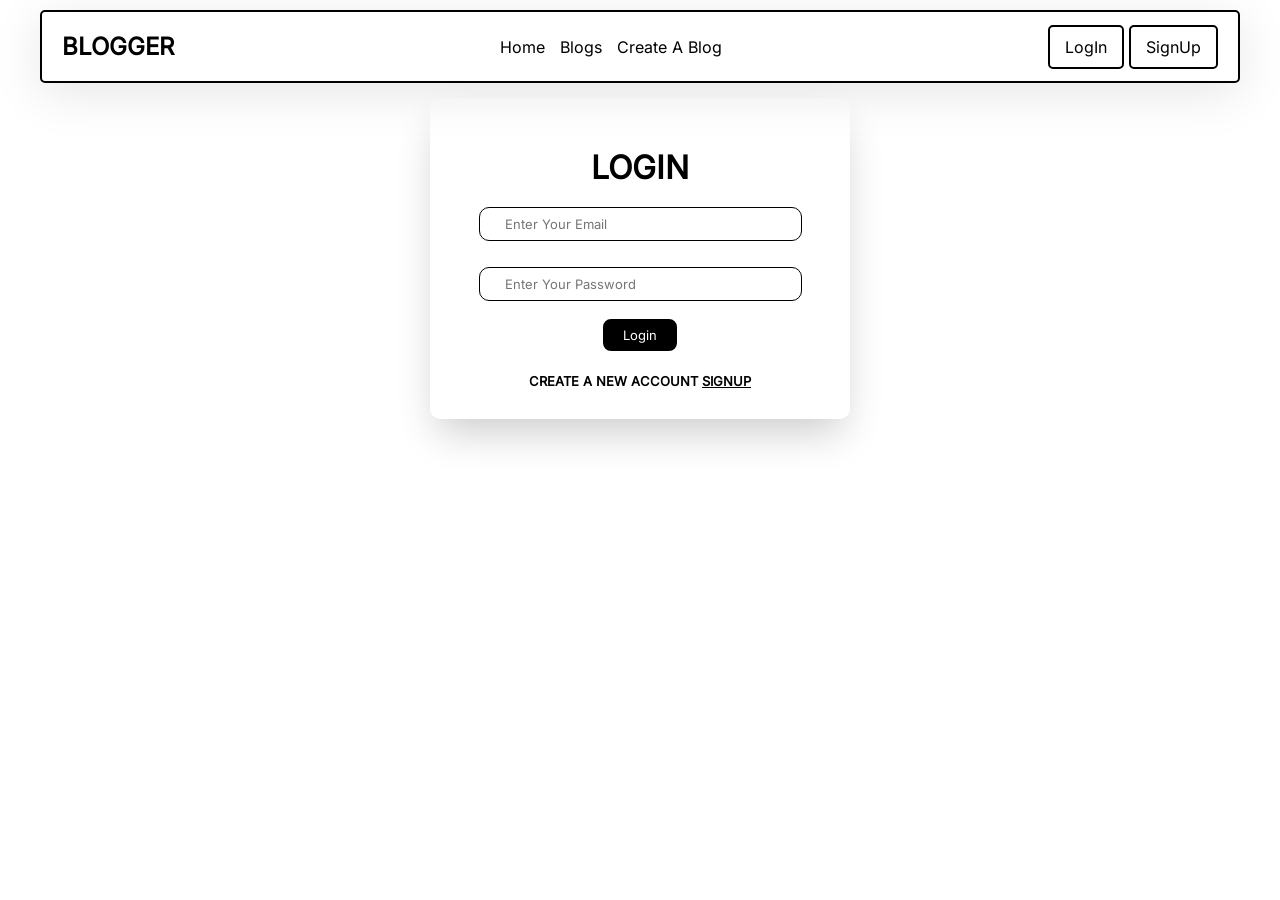
<file: blog-app/index.html>
<!DOCTYPE html>
<html lang="en">

<head>
    <meta charset="UTF-8">
    <meta name="viewport" content="width=device-width, initial-scale=1.0">
    <link rel="stylesheet" href="./styles/style.css">
    <link rel="stylesheet" href="./styles/responsive.css">
    <title>Login</title>
</head>

<body>
    <nav class="page-width m-auto">
        <div class="logo">
            <a href="/">
                <h1>Blogger</h1>
            </a>
        </div>
        <div class="links">
            <a href="./dash.html">Home</a>
            <a href="./all-blog.html">Blogs</a>
            <a href="./create.html">Create A Blog</a>
        </div>
        <div class="btns">
            <a href="./index.html">LogIn</a>
            <a href="./signup.html">SignUp</a>
        </div>
    </nav>
    <div class="main m-auto page-width">
        <form action="#" class="az-form">
            <h1>Login</h1>
            <input type="email" placeholder="Enter Your Email" name="user-email" required><br>
            <input type="password" placeholder="Enter Your Password" name="user-password" required><br>
            <button type="submit">Login</button>
            <h5>Create A New Account <a href="./signup.html">SignUp</a></h5>
        </form>
    </div>
</body>

</html>
</file>
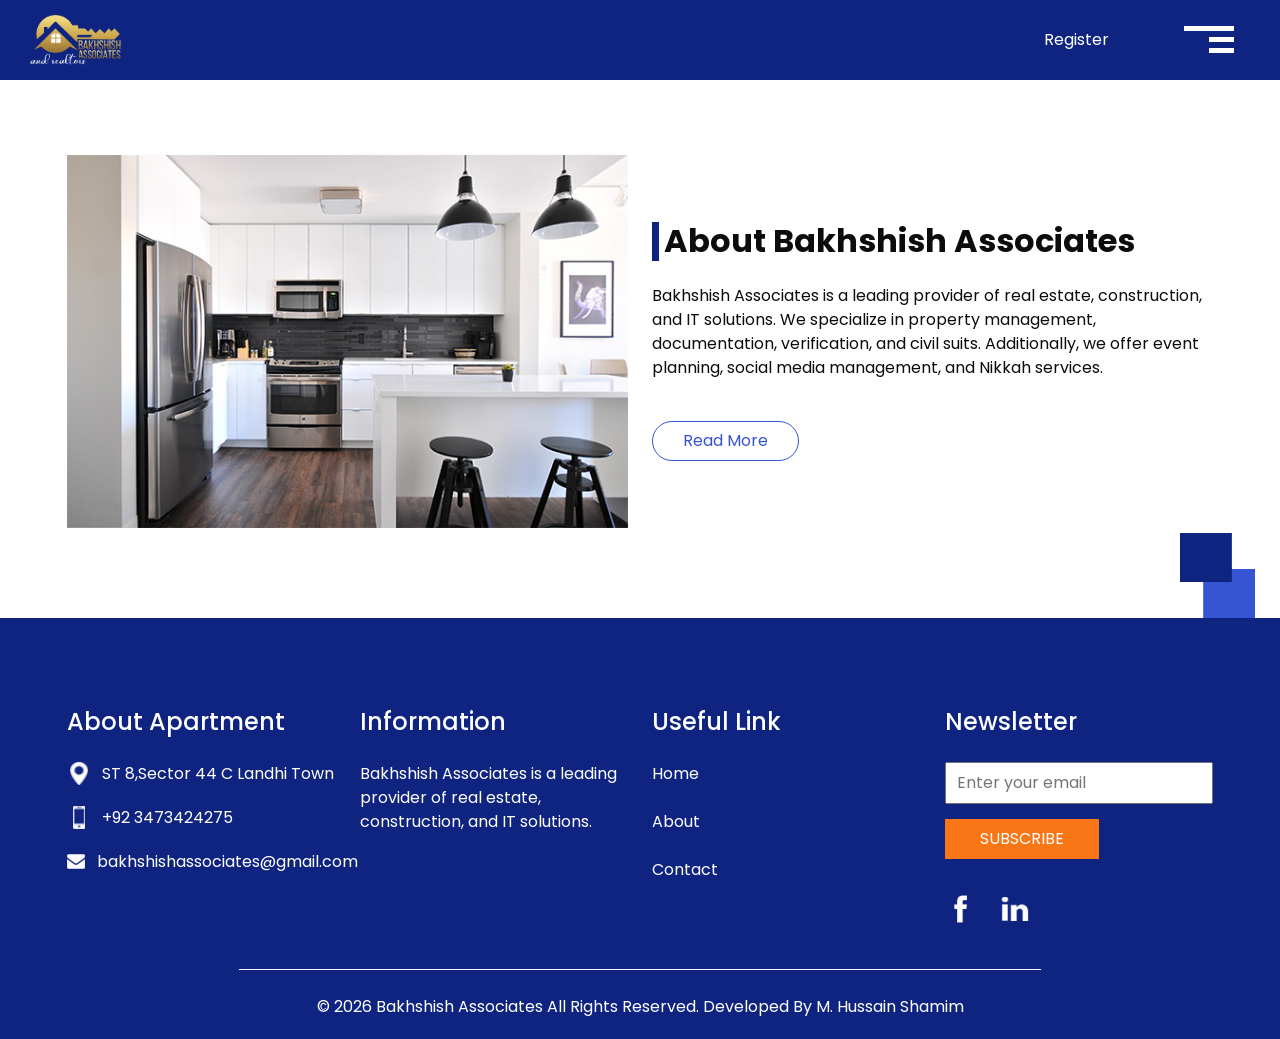
<file: about.html>
<!DOCTYPE html>
<html>

<head>
  <!-- Basic -->
  <meta charset="utf-8" />
  <meta http-equiv="X-UA-Compatible" content="IE=edge" />
  <!-- Mobile Metas -->
  <meta name="viewport" content="width=device-width, initial-scale=1, shrink-to-fit=no" />
  <!-- Site Metas -->
  <meta name="keywords" content="About ,About BK,Bakhshish Associates, About Bakhshish Associates ,Bakhshish, Real Estate, BK, Sohail Ahmed Ansari, Faraz Ahmed Madni, Hussain Shamim, Muhammad Hussain Shamim, property dealers, real estate agents, buy property, sell property, house for sale, apartments for rent, investment property, commercial real estate, residential real estate, property management, real estate consultancy, real estate listings, real estate marketing, real estate services, plot for sale, land investment, rental property, luxury homes, property investment, housing society, mortgage services, real estate financing, rental listings, house hunting, home buyers, home sellers, real estate trends, market analysis, best real estate agency, real estate Pakistan, Karachi real estate, DHA property, Bahria Town property, Gulshan-e-Iqbal real estate, Clifton properties, PECHS real estate, property valuation, real estate deals, property portal, housing projects, investment opportunities, new developments, real estate news, home loans, property tax, legal real estate advice, urban development" />
  <meta name="description" content="Bakhshish Associates is a leading provider of real estate, construction, and IT solutions. We specialize in property management, documentation, verification, and civil suits. Additionally, we offer event planning, social media management, and Nikkah services." />
  <meta name="author" content="Faraz Ahmed Al Madni,Sohail Ahmed Ansari" />

  <title>About || Bakhshish Associates</title>

  <!-- bootstrap core css -->
  <link rel="stylesheet" type="text/css" href="css/bootstrap.css" />

  <!-- fonts style -->
  <link href="https://fonts.googleapis.com/css?family=Poppins:400,700|Raleway:400,700&display=swap" rel="stylesheet">
  <!-- Custom styles for this template -->
  <link href="css/style.css" rel="stylesheet" />
  <!-- responsive style -->
  <link href="css/responsive.css" rel="stylesheet" />
  <!-- favicon -->
   <link rel="icon" href="images/Dp.png" type="image/gif" sizes="16x16" />
</head>

<body class="sub_page">
  <div class="hero_area">
    <!-- header section strats -->
    <header class="header_section">
        <div class="container-fluid">
            <nav class="navbar navbar-expand-lg custom_nav-container">
                <a class="navbar-brand" href="index.html">
                    <img src="images/logo.png" alt="" />
                </a>
                <div class="navbar-collapse" id="">
                    <ul class="navbar-nav justify-content-between ">
                        <div class="User_option">
                            <li class="">
                                <a class="" href="signup.html">
                                    Register
                                </a>
                            </li>
                        </div>
                    </ul>

                    <div class="custom_menu-btn">
                        <button onclick="openNav()">
                            <span class="s-1">

                            </span>
                            <span class="s-2">

                            </span>
                            <span class="s-3">

                            </span>
                        </button>
                    </div>
                    <div id="myNav" class="overlay">
                        <div class="overlay-content">
                            <a href="index.html">HOME</a>
                            <a href="about.html">ABOUT</a>
                            <a href="house.html">PROPERTIES</a>
                            <a href="contact.html">CONTACT US</a>
                        </div>
                    </div>
                </div>
            </nav>
        </div>
    </header>
    <!-- end header section -->
</div>


  <!-- about section -->

  <section class="about_section layout_padding-bottom">
    <div class="square-box">
      <img src="images/square.png" alt="">
    </div>
    <div class="container">
      <div class="row">
        <div class="col-md-6">
          <div class="img-box">
            <img src="images/about-img.jpg" alt="">
          </div>
        </div>
        <div class="col-md-6">
          <div class="detail-box">
            <div class="heading_container">
              <h2>
                About Bakhshish Associates
              </h2>
            </div>
            <p>
              Bakhshish Associates is a leading provider of real estate, construction, and IT solutions. We specialize
              in property management, documentation, verification, and civil suits. Additionally, we offer event
              planning, social media management, and Nikkah services.
            </p>
            <a href="./house.html">
              Read More
            </a>
          </div>
        </div>
      </div>
    </div>
  </section>

  <!-- end about section -->


  <!-- info section -->
  <section class="info_section ">
    <div class="container">
      <div class="row">
        <div class="col-md-3">
          <div class="info_contact">
            <h5>
              About Apartment
            </h5>
            <div>
              <div class="img-box">
                <img src="images/location.png" width="18px" alt="">
              </div>
              <p>
                ST 8,Sector 44 C Landhi Town
              </p>
            </div>
            <div>
              <div class="img-box">
                <img src="images/phone.png" width="12px" alt="">
              </div>
              <p>
                +92 3473424275
              </p>
            </div>
            <div>
              <div class="img-box">
                <img src="images/mail.png" width="18px" alt="">
              </div>
              <p>
                bakhshishassociates@gmail.com
              </p>
            </div>
          </div>
        </div>

        <div class="col-md-3">
          <div class="info_info">
            <h5>
              Information
            </h5>
            <p>
              Bakhshish Associates is a leading provider of real estate, construction, and IT solutions.
            </p>
          </div>
        </div>

        <div class="col-md-3">
          <div class="info_links">
            <h5>
              Useful Link
            </h5>
            <ul>
              <li>
                <a href="./index.html">
                  Home
                </a>
              </li> <br>
              <li>
                <a href="./about.html">
                  About
                </a>
              </li> <br>
              <li>
                <a href="./contact.html">
                  Contact
                </a>
              </li>
            </ul>
          </div>
        </div>

        <div class="col-md-3">
          <div class="info_form ">
            <h5>
              Newsletter
            </h5>
            <form action="">
              <input type="email" placeholder="Enter your email">
              <button>
                Subscribe
              </button>
            </form>
            <div class="social_box">
              <a href="https://www.facebook.com/people/Bakhshish-Associates/61559267128693/">
                <img src="images/fb.png" alt="">
              </a>
              <a href="https://www.linkedin.com/company/bakhshish-associates/">
                <img src="images/linkedin.png" alt="">
              </a>
            </div>
          </div>
        </div>
      </div>
    </div>
  </section>

  <!-- end info_section -->


  <!-- footer section -->
  <section class="container-fluid footer_section ">
    <div class="container">
      <p>
        &copy; <span id="displayYear"></span> Bakhshish Associates All Rights Reserved. Developed By
        <a href="https://hussainshamim.netlify.app/">M. Hussain Shamim</a>
      </p>
    </div>
  </section>
  <!-- end  footer section -->

  <script type="text/javascript" src="js/jquery-3.4.1.min.js"></script>
  <script type="text/javascript" src="js/bootstrap.js"></script>
  <script type="text/javascript" src="js/custom.js"></script>

</body>
</body>

</html>
</file>
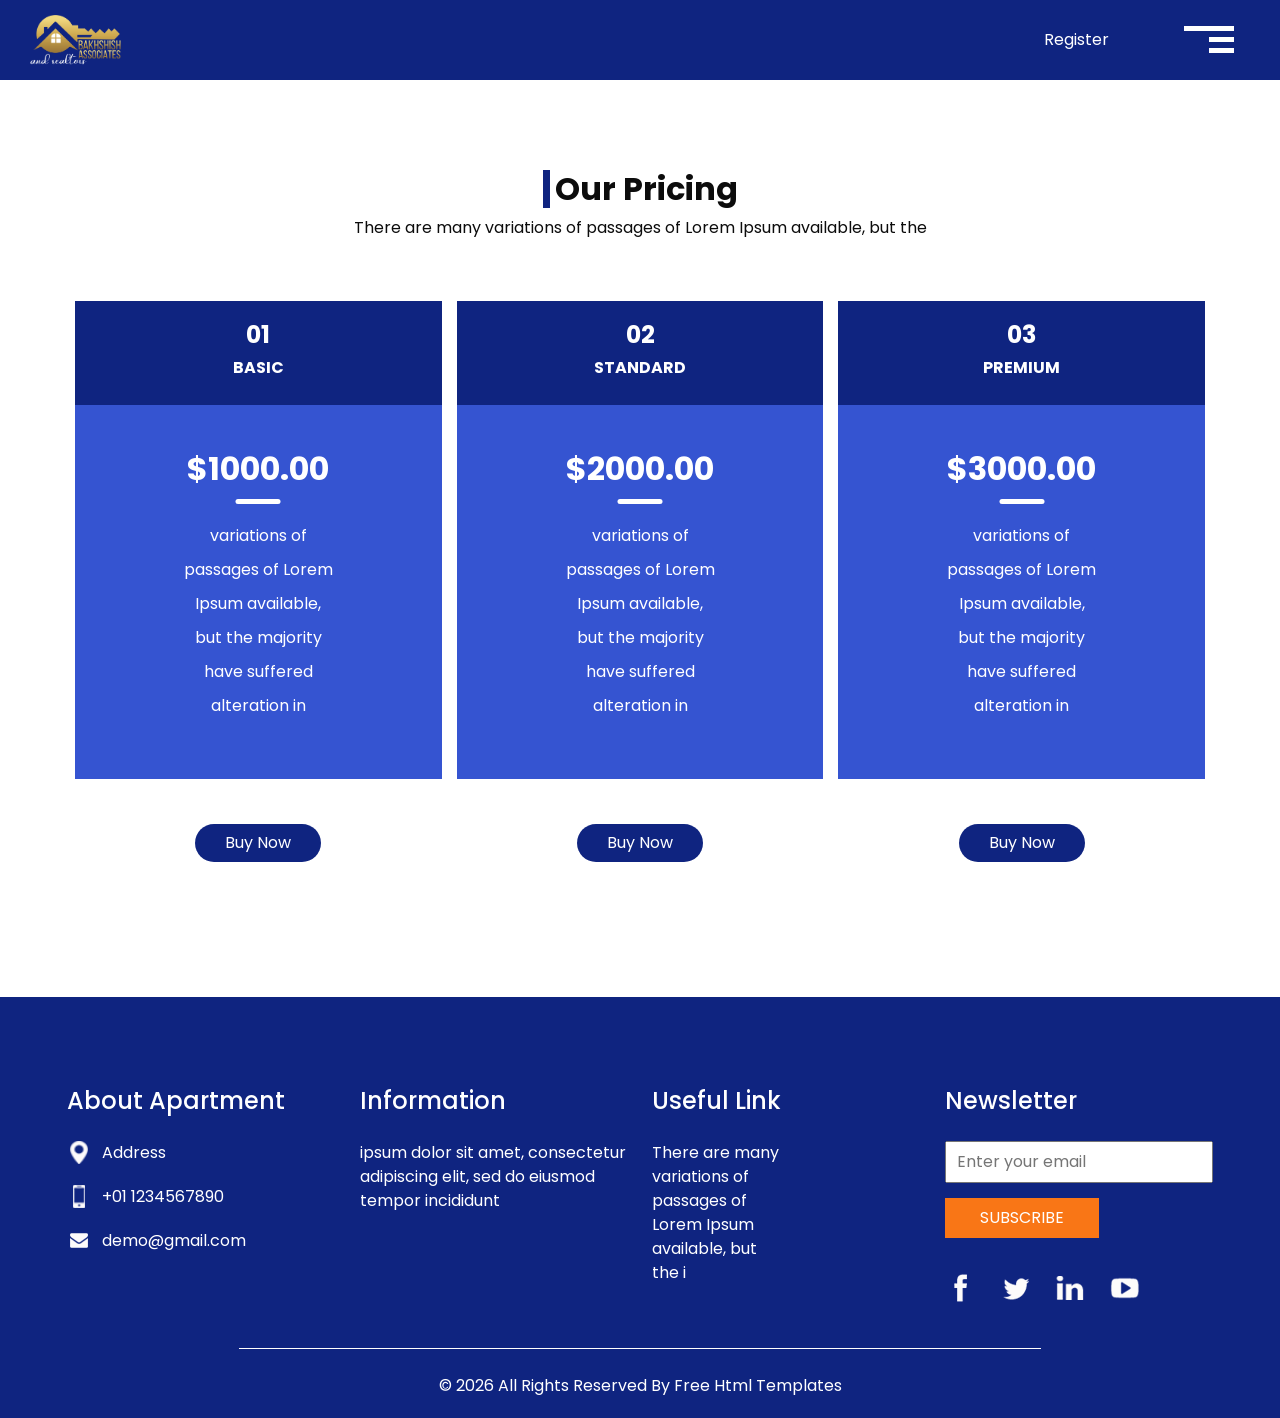
<file: price.html>
<!DOCTYPE html>
<html>

<head>
  <!-- Basic -->
  <meta charset="utf-8" />
  <meta http-equiv="X-UA-Compatible" content="IE=edge" />
  <!-- Mobile Metas -->
  <meta name="viewport" content="width=device-width, initial-scale=1, shrink-to-fit=no" />
  <!-- Site Metas -->
  <meta name="keywords" content="" />
  <meta name="description" content="" />
  <meta name="author" content="" />

  <title>Teaser</title>

  <!-- bootstrap core css -->
  <link rel="stylesheet" type="text/css" href="css/bootstrap.css" />

  <!-- fonts style -->
  <link href="https://fonts.googleapis.com/css?family=Poppins:400,700|Raleway:400,700&display=swap" rel="stylesheet">
  <!-- Custom styles for this template -->
  <link href="css/style.css" rel="stylesheet" />
  <!-- responsive style -->
  <link href="css/responsive.css" rel="stylesheet" />
</head>

<body class="sub_page">
  <div class="hero_area">
    <!-- header section strats -->
    <header class="header_section">
        <div class="container-fluid">
            <nav class="navbar navbar-expand-lg custom_nav-container">
                <a class="navbar-brand" href="index.html">
                    <img src="images/logo.png" alt="" />
                </a>
                <div class="navbar-collapse" id="">
                    <ul class="navbar-nav justify-content-between ">
                        <div class="User_option">
                            <li class="">
                                <a class="" href="signup.html">
                                    Register
                                </a>
                            </li>
                        </div>
                    </ul>

                    <div class="custom_menu-btn">
                        <button onclick="openNav()">
                            <span class="s-1">

                            </span>
                            <span class="s-2">

                            </span>
                            <span class="s-3">

                            </span>
                        </button>
                    </div>
                    <div id="myNav" class="overlay">
                        <div class="overlay-content">
                            <a href="index.html">HOME</a>
                            <a href="about.html">ABOUT</a>
                            <a href="house.html">PROPERTIES</a>
                            <a href="contact.html">CONTACT US</a>
                        </div>
                    </div>
                </div>
            </nav>
        </div>
    </header>
    <!-- end header section -->
</div>


  <!-- price section -->

  <section class="price_section layout_padding">
    <div class="container">
      <div class="heading_container">
        <h2>
          Our Pricing
        </h2>
        <p>
          There are many variations of passages of Lorem Ipsum available, but the
        </p>
      </div>
      <div class="price_container">
        <div class="box">
          <div class="detail-box">
            <div class="heading-box">
              <h4>
                01
              </h4>
              <h6>
                Basic
              </h6>
            </div>
            <div class="text-box">
              <h2>
                $1000.00
              </h2>
              <ul>
                <li>
                  variations of
                </li>
                <li>
                  passages of Lorem
                </li>
                <li>
                  Ipsum available,
                </li>
                <li>
                  but the majority
                </li>
                <li>
                  have suffered
                </li>
                <li>
                  alteration in
                </li>
              </ul>
            </div>
          </div>
          <div class="btn-box">
            <a href="">
              Buy Now
            </a>
          </div>
        </div>
        <div class="box">
          <div class="detail-box">
            <div class="heading-box">
              <h4>
                02
              </h4>
              <h6>
                Standard
              </h6>
            </div>
            <div class="text-box">
              <h2>
                $2000.00
              </h2>
              <ul>
                <li>
                  variations of
                </li>
                <li>
                  passages of Lorem
                </li>
                <li>
                  Ipsum available,
                </li>
                <li>
                  but the majority
                </li>
                <li>
                  have suffered
                </li>
                <li>
                  alteration in
                </li>
              </ul>
            </div>
          </div>
          <div class="btn-box">
            <a href="">
              Buy Now
            </a>
          </div>
        </div>
        <div class="box">
          <div class="detail-box">
            <div class="heading-box">
              <h4>
                03
              </h4>
              <h6>
                Premium
              </h6>
            </div>
            <div class="text-box">
              <h2>
                $3000.00
              </h2>
              <ul>
                <li>
                  variations of
                </li>
                <li>
                  passages of Lorem
                </li>
                <li>
                  Ipsum available,
                </li>
                <li>
                  but the majority
                </li>
                <li>
                  have suffered
                </li>
                <li>
                  alteration in
                </li>
              </ul>
            </div>
          </div>
          <div class="btn-box">
            <a href="">
              Buy Now
            </a>
          </div>
        </div>
      </div>
    </div>
  </section>
  <!-- end price section -->

  <!-- info section -->
  <section class="info_section ">
    <div class="container">
      <div class="row">
        <div class="col-md-3">
          <div class="info_contact">
            <h5>
              About Apartment
            </h5>
            <div>
              <div class="img-box">
                <img src="images/location.png" width="18px" alt="">
              </div>
              <p>
                Address
              </p>
            </div>
            <div>
              <div class="img-box">
                <img src="images/phone.png" width="12px" alt="">
              </div>
              <p>
                +01 1234567890
              </p>
            </div>
            <div>
              <div class="img-box">
                <img src="images/mail.png" width="18px" alt="">
              </div>
              <p>
                demo@gmail.com
              </p>
            </div>
          </div>
        </div>
        <div class="col-md-3">
          <div class="info_info">
            <h5>
              Information
            </h5>
            <p>
              ipsum dolor sit amet, consectetur adipiscing elit, sed do eiusmod tempor incididunt
            </p>
          </div>
        </div>

        <div class="col-md-3">
          <div class="info_links">
            <h5>
              Useful Link
            </h5>
            <ul>
              <li>
                <a href="">
                  There are many
                </a>
              </li>
              <li>
                <a href="">
                  variations of
                </a>
              </li>
              <li>
                <a href="">
                  passages of
                </a>
              </li>
              <li>
                <a href="">
                  Lorem Ipsum
                </a>
              </li>
              <li>
                <a href="">
                  available, but
                </a>
              </li>
              <li>
                <a href="">
                  the i
                </a>
              </li>
            </ul>
          </div>
        </div>
        <div class="col-md-3">
          <div class="info_form ">
            <h5>
              Newsletter
            </h5>
            <form action="">
              <input type="email" placeholder="Enter your email">
              <button>
                Subscribe
              </button>
            </form>
            <div class="social_box">
              <a href="">
                <img src="images/fb.png" alt="">
              </a>
              <a href="">
                <img src="images/twitter.png" alt="">
              </a>
              <a href="">
                <img src="images/linkedin.png" alt="">
              </a>
              <a href="">
                <img src="images/youtube.png" alt="">
              </a>
            </div>
          </div>
        </div>
      </div>
    </div>
  </section>

  <!-- end info_section -->


  <!-- footer section -->
  <section class="container-fluid footer_section ">
    <div class="container">
      <p>
        &copy; <span id="displayYear"></span> All Rights Reserved By
        <a href="https://html.design/">Free Html Templates</a>
      </p>
    </div>
  </section>
  <!-- end  footer section -->


  <script type="text/javascript" src="js/jquery-3.4.1.min.js"></script>
  <script type="text/javascript" src="js/bootstrap.js"></script>
  <script type="text/javascript" src="js/custom.js"></script>

</body>
</body>

</html>
</file>
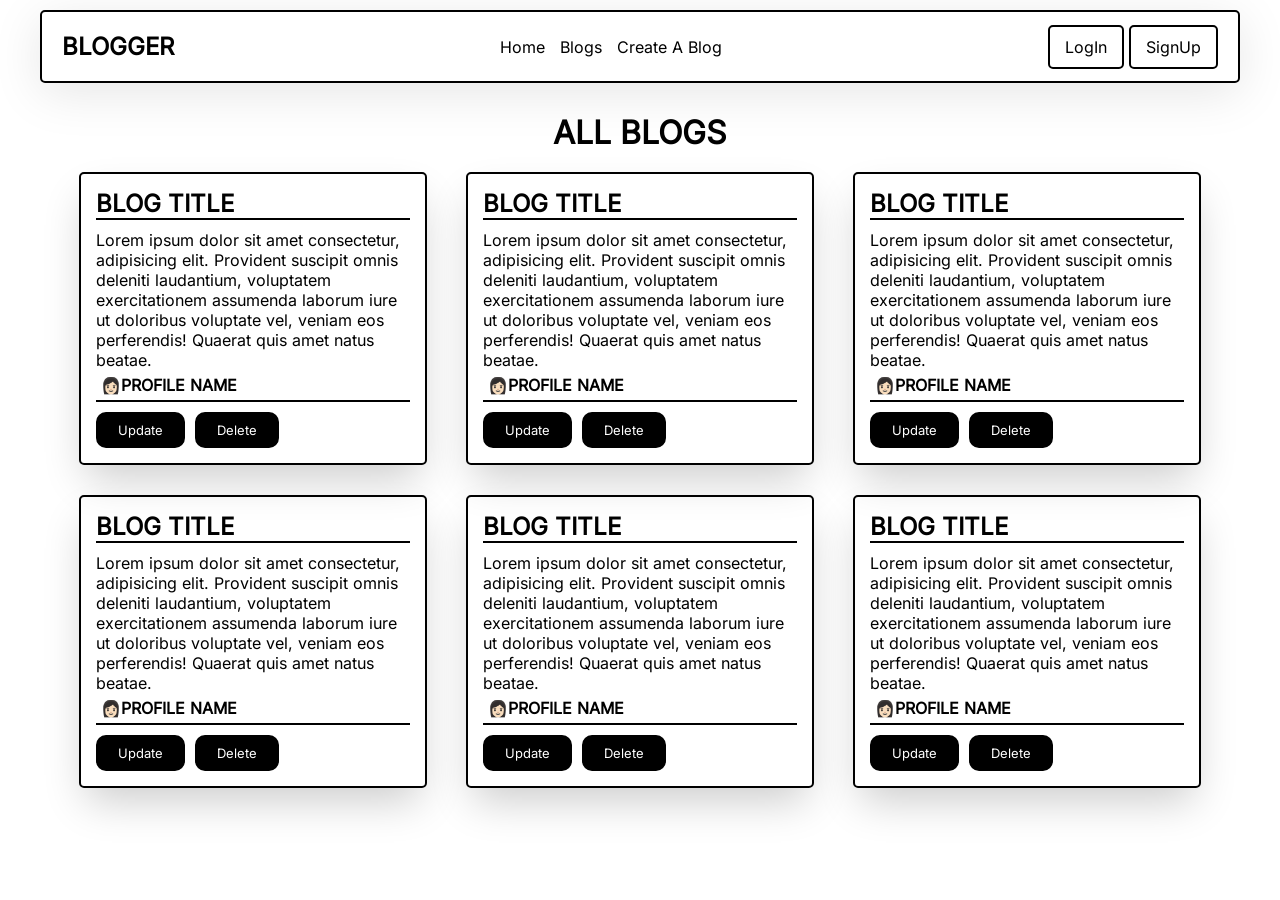
<file: blog-app/all-blog.html>
<!DOCTYPE html>
<html lang="en">
<head>
    <meta charset="UTF-8">
    <meta name="viewport" content="width=device-width, initial-scale=1.0">
    <link rel="stylesheet" href="./styles/style.css">
    <link rel="stylesheet" href="./styles/responsive.css">
    <title>All Blog</title>
</head>
<body>
    <nav class="page-width m-auto">
        <div class="logo">
            <a href="/">
                <h1>Blogger</h1>
            </a>
        </div>
        <div class="links">
            <a href="./dash.html">Home</a>
            <a href="./all-blog.html">Blogs</a>
            <a href="./create.html">Create A Blog</a>
        </div>
        <div class="btns">
            <a href="./index.html">LogIn</a>
            <a href="./signup.html">SignUp</a>
        </div>
    </nav>
    <div class="main m-auto page-width">
    <center><h1 style="margin-top: 30px;">All Blogs</h1></center>
    <div class="boxes">
        <div class="box">
            <h2>Blog Title</h2><hr>
            <p>Lorem ipsum dolor sit amet consectetur, adipisicing elit. Provident suscipit omnis deleniti laudantium, voluptatem exercitationem assumenda laborum iure ut doloribus voluptate vel, veniam eos perferendis! Quaerat quis amet natus beatae.</p>
            <h4>👩🏻</i>Profile Name</h4><hr>
            <div class="btn-grp">
            <button>Update</button>
            <button>Delete</button>
            </div>
        </div>
        <div class="box">
            <h2>Blog Title</h2><hr>
            <p>Lorem ipsum dolor sit amet consectetur, adipisicing elit. Provident suscipit omnis deleniti laudantium, voluptatem exercitationem assumenda laborum iure ut doloribus voluptate vel, veniam eos perferendis! Quaerat quis amet natus beatae.</p>
            <h4>👩🏻</i>Profile Name</h4><hr>
            <div class="btn-grp">
            <button>Update</button>
            <button>Delete</button>
            </div>
        </div>
        <div class="box">
            <h2>Blog Title</h2><hr>
            <p>Lorem ipsum dolor sit amet consectetur, adipisicing elit. Provident suscipit omnis deleniti laudantium, voluptatem exercitationem assumenda laborum iure ut doloribus voluptate vel, veniam eos perferendis! Quaerat quis amet natus beatae.</p>
            <h4>👩🏻</i>Profile Name</h4><hr>
            <div class="btn-grp">
            <button>Update</button>
            <button>Delete</button>
            </div>
        </div>
        <div class="box">
            <h2>Blog Title</h2><hr>
            <p>Lorem ipsum dolor sit amet consectetur, adipisicing elit. Provident suscipit omnis deleniti laudantium, voluptatem exercitationem assumenda laborum iure ut doloribus voluptate vel, veniam eos perferendis! Quaerat quis amet natus beatae.</p>
            <h4>👩🏻</i>Profile Name</h4><hr>
            <div class="btn-grp">
            <button>Update</button>
            <button>Delete</button>
            </div>
        </div>
        <div class="box">
            <h2>Blog Title</h2><hr>
            <p>Lorem ipsum dolor sit amet consectetur, adipisicing elit. Provident suscipit omnis deleniti laudantium, voluptatem exercitationem assumenda laborum iure ut doloribus voluptate vel, veniam eos perferendis! Quaerat quis amet natus beatae.</p>
            <h4>👩🏻</i>Profile Name</h4><hr>
            <div class="btn-grp">
            <button>Update</button>
            <button>Delete</button>
            </div>
        </div>
        <div class="box">
            <h2>Blog Title</h2><hr>
            <p>Lorem ipsum dolor sit amet consectetur, adipisicing elit. Provident suscipit omnis deleniti laudantium, voluptatem exercitationem assumenda laborum iure ut doloribus voluptate vel, veniam eos perferendis! Quaerat quis amet natus beatae.</p>
            <h4>👩🏻</i>Profile Name</h4><hr>
            <div class="btn-grp">
            <button>Update</button>
            <button>Delete</button>
            </div>
        </div>
    </div>
    </div>
</body>
</html>
</file>
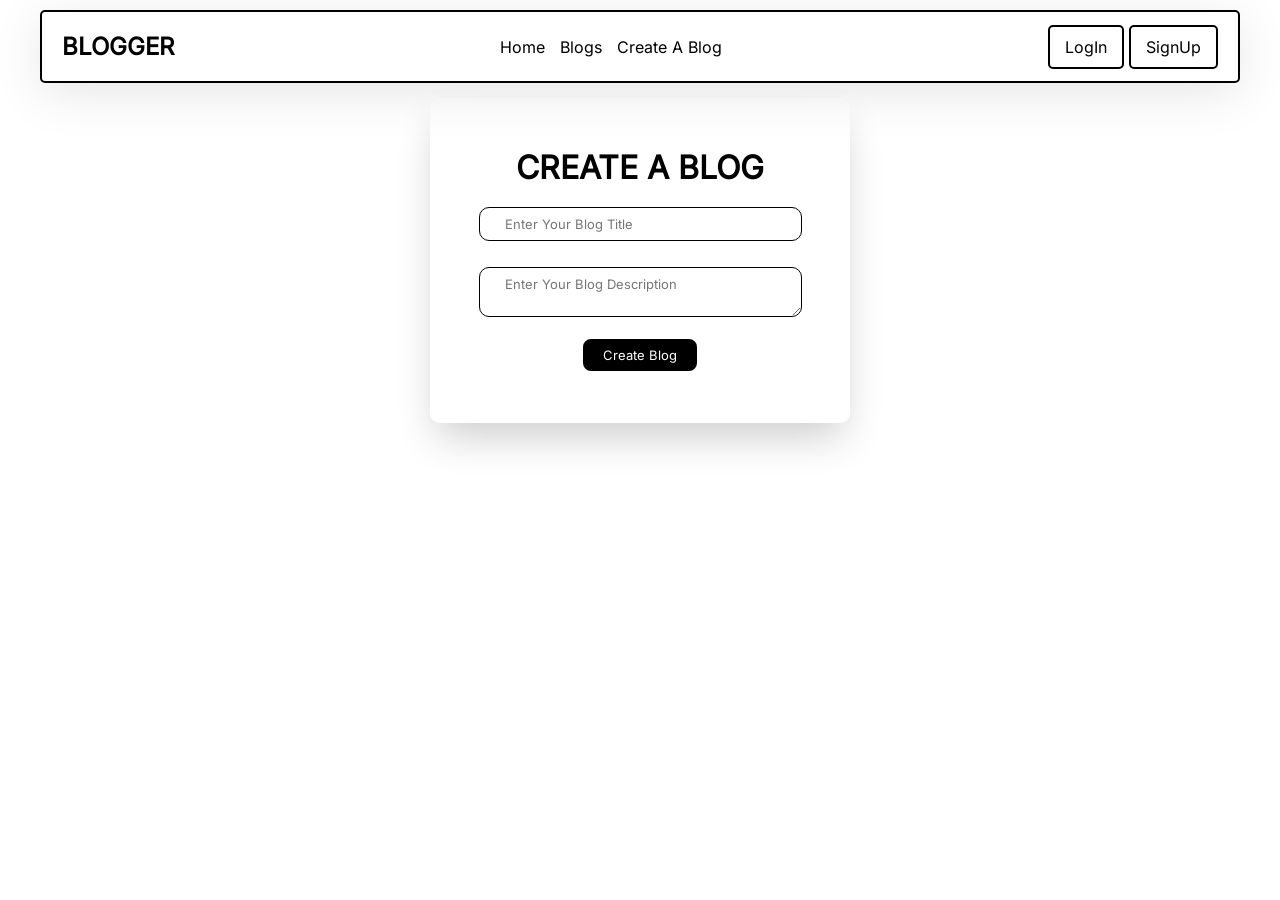
<file: blog-app/create.html>
<!DOCTYPE html>
<html lang="en">
<head>
    <meta charset="UTF-8">
    <meta name="viewport" content="width=device-width, initial-scale=1.0">
    <link rel="stylesheet" href="./styles/style.css">
    <link rel="stylesheet" href="./styles/responsive.css">
    <title>CreateBlog</title>
</head>
<body>
    <nav class="page-width m-auto">
        <div class="logo">
            <a href="/">
                <h1>Blogger</h1>
            </a>
        </div>
        <div class="links">
            <a href="./dash.html">Home</a>
            <a href="./all-blog.html">Blogs</a>
            <a href="./create.html">Create A Blog</a>
        </div>
        <div class="btns">
            <a href="./index.html">LogIn</a>
            <a href="./signup.html">SignUp</a>
        </div>
    </nav>
    <div class="main m-auto page-width">
        <form action="#" class="az-form">
            <h1>Create A Blog</h1>
            <input type="text" placeholder="Enter Your Blog Title" name="user-title" required><br>
            <textarea name="user-des" placeholder="Enter Your Blog Description"></textarea>
            <button type="submit">Create Blog</button>
        </form>
    </div>
</body>
</html>
</file>
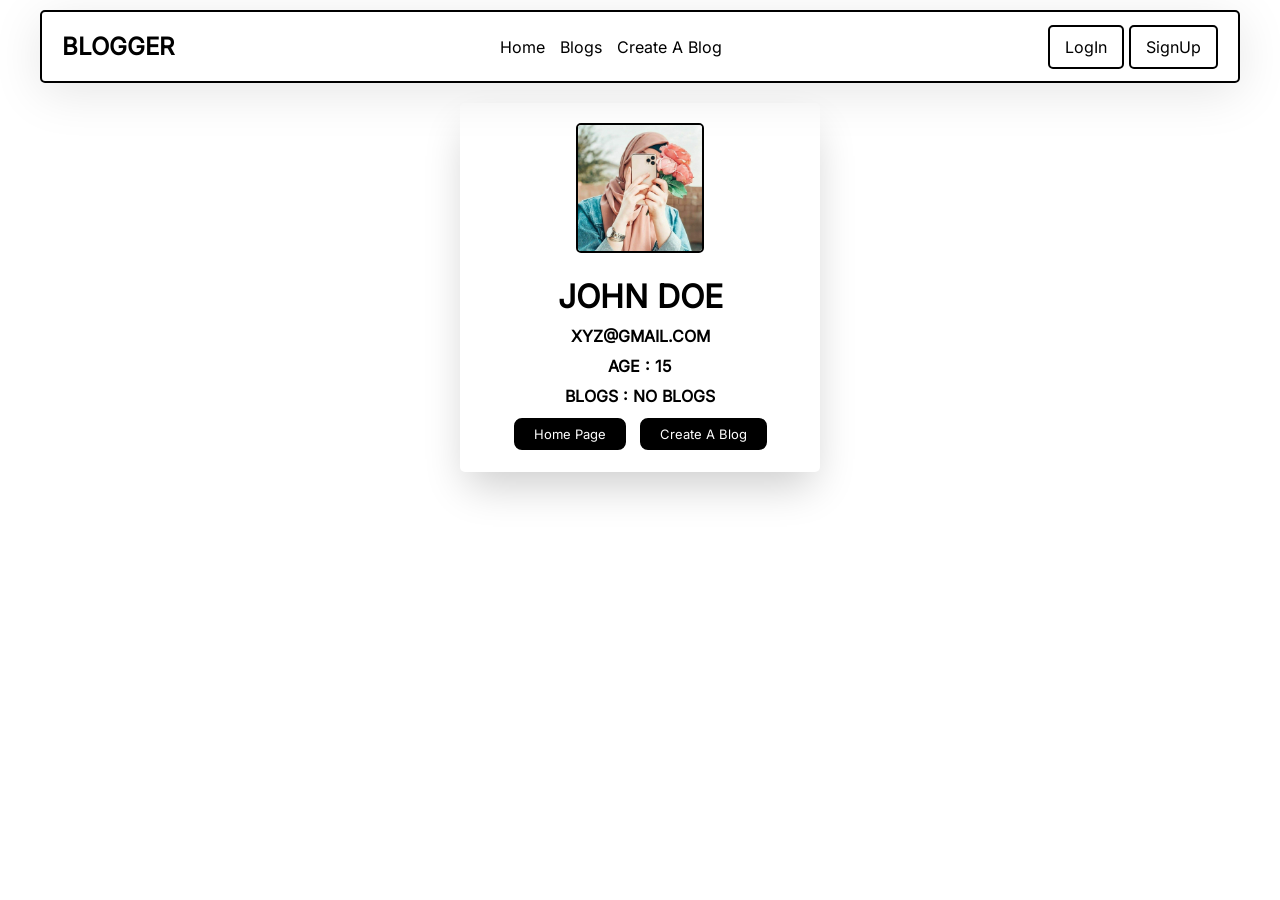
<file: blog-app/dash.html>
<!DOCTYPE html>
<html lang="en">
<head>
    <meta charset="UTF-8">
    <meta name="viewport" content="width=device-width, initial-scale=1.0">
    <link rel="stylesheet" href="./styles/style.css">
    <link rel="stylesheet" href="./styles/responsive.css">
    <title>DashBoard</title>
</head>
<body>
    <nav class="page-width m-auto">
        <div class="logo">
            <a href="/">
                <h1>Blogger</h1>
            </a>
        </div>
        <div class="links">
            <a href="./dash.html">Home</a>
            <a href="./all-blog.html">Blogs</a>
            <a href="./create.html">Create A Blog</a>
        </div>
        <div class="btns">
            <a href="./index.html">LogIn</a>
            <a href="./signup.html">SignUp</a>
        </div>
    </nav>
    <div class="main m-auto page-width">
    <div class="dash">
        <div class="pro">
            <div class="imag">
                <img src="./public/image.jpg" alt="profile-image">
            </div>
            <div class="details">
              <h1>John Doe</h1>
              <h4>Xyz@gmail.com</h4>
              <h4>Age : 15</h4>
              <h4>Blogs : No Blogs</h4>
              <div class="btn-grp">
                  <button>Home Page</button>
                  <button>Create A Blog</button>
              </div>
            </div>
        </div>
    </div>
    </div>
</body>
</html>
</file>
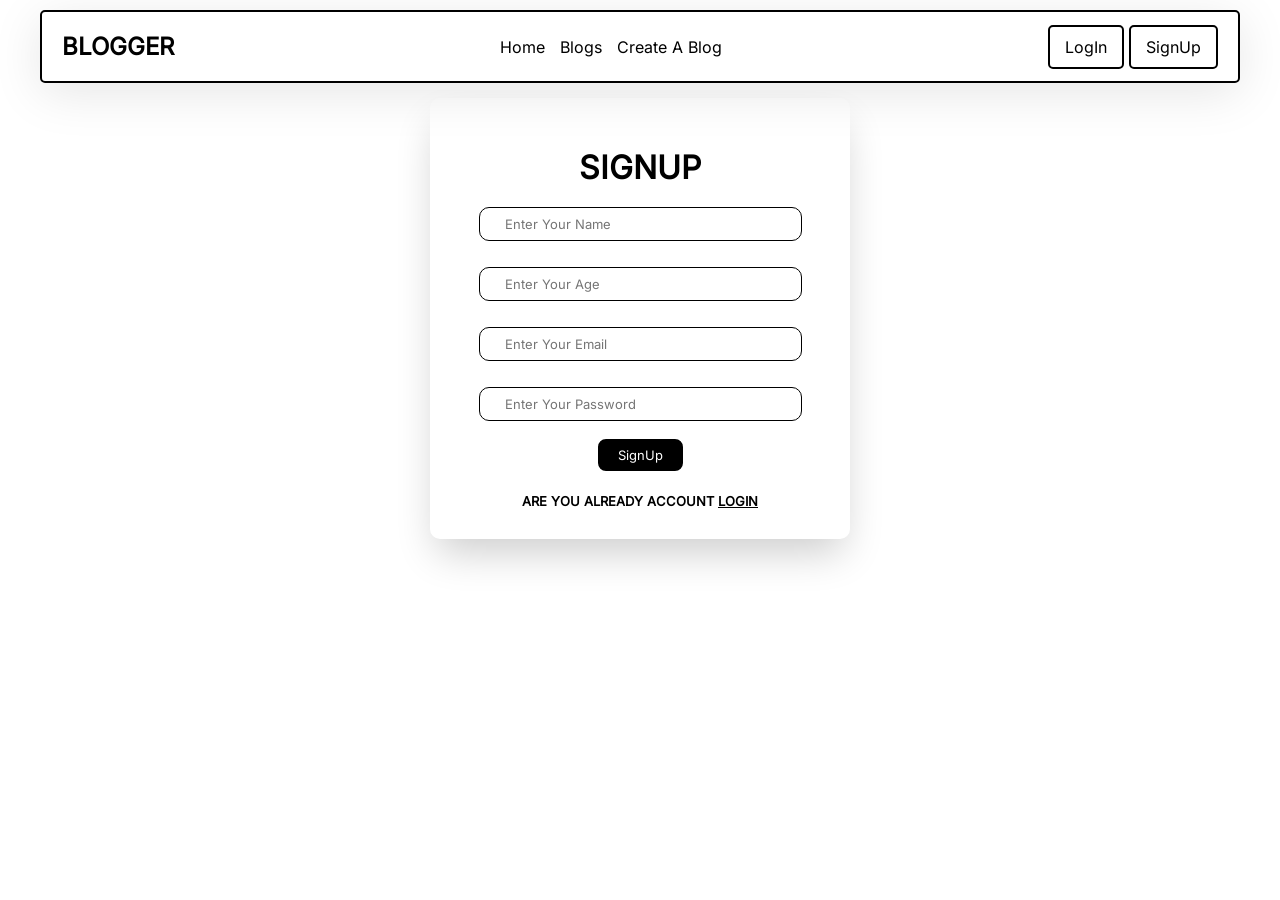
<file: blog-app/signup.html>
<!DOCTYPE html>
<html lang="en">

<head>
    <meta charset="UTF-8">
    <meta name="viewport" content="width=device-width, initial-scale=1.0">
    <link rel="stylesheet" href="./styles/style.css">
    <link rel="stylesheet" href="./styles/responsive.css">
    <title>SignUp</title>
</head>

<body>
    <nav class="page-width m-auto">
        <div class="logo">
            <a href="/">
                <h1>Blogger</h1>
            </a>
        </div>
        <div class="links">
            <a href="./dash.html">Home</a>
            <a href="./all-blog.html">Blogs</a>
            <a href="./create.html">Create A Blog</a>
        </div>
        <div class="btns">
            <a href="./index.html">LogIn</a>
            <a href="./signup.html">SignUp</a>
        </div>
    </nav>
    <div class="main m-auto page-width">
        <form action="#" class="az-form">
            <h1>SignUp</h1>
            <input type="text" placeholder="Enter Your Name" name="user-name" required><br>
            <input type="number" placeholder="Enter Your Age" name="user-age" required><br>
            <input type="email" placeholder="Enter Your Email" name="user-email" required><br>
            <input type="password" placeholder="Enter Your Password" name="user-password" required><br>
            <button type="submit">SignUp</button>
            <h5>Are You Already Account <a href="./index.html">Login</a></h5>

        </form>
    </div>
</body>

</html>
</file>
<file: blog-app/styles/style.css>
* {
    margin: 0%;
    padding: 0%;
    box-sizing: border-box;
    font-family: 'Inter', sans-serif;
}

/* font install */
@font-face {
    font-family: 'Inter';
    src: url('../Fonts/Inter-Regular.woff2') format('woff2'),
        url('../Fonts/Inter-Regular.woff') format('woff');
    font-weight: normal;
    font-style: normal;
    font-display: swap;
}

/* login - signup - createblog*/
.main {
    width: 100%;
    height: auto;
}

.main input,
textarea {
    padding: 8px 25px;
    margin: 20px 0px 6px 0px;
    outline: 0;
    border: 1px solid black;
    border-radius: 10px;
    width: 85%;
}

.main button {
    margin: 0 auto;
    display: block;
    margin-top: 10px;
    padding: 8px 20px;
    margin-bottom: 20px;

    border-radius: 10px;
    transition: 0.7s;
    background-color: black;
    color: white;
    border: 2px solid white;
    cursor: pointer;
}

.main button:hover {
    background-color: transparent;
    color: black;
    border: 2px solid rgb(0, 0, 0);
}

a {
    color: black;
    transition: 0.7s;
}

a:hover {
    padding: 5px;
    background: black;
    color: white;
    border-radius: 10px;
    text-decoration: none;
}

h1,
h2,
h3,
h4,
h5,
h6 {
    text-transform: uppercase;
}



/* login - signup - createblog*/

/* All Blog */
.boxes {
    display: flex;
    align-items: center;
    justify-content: space-around;
    /* border: 2px solid red; */
    text-align: center;
    padding: 20px;
    flex-wrap: wrap;
}

.boxes .box {
    width: 30%;
    height: auto;
    overflow: hidden;
    border: 2px solid black;
    border-radius: 5px;
    padding: 15px;
    box-shadow: rgba(0, 0, 0, 0.2) 0px 20px 40px -7px;
    text-align: left;
    margin-bottom: 30px;
}

.boxes .box hr {
    border: 1px solid black;
    margin-bottom: 10px;
}

.boxes .box h4 {
    margin: 5px;
}

.boxes .box button {

    margin: 0 auto;
    margin-top: 10px;
    padding: 8px 20px;
    margin-bottom: 20px;
    border: 2px solid rgb(0, 0, 0);
    border-radius: 10px;
    transition: 0.7s;
}


.boxes .box button:hover {
    background-color: black;
    color: white;
    border: 2px solid white;
}

/* All Blog */

/* Dashboard */
.page-width {
    width: 1200px;
}

.m-auto {
    margin: 0 auto;
}

nav {
    display: flex;
    align-items: center;
    justify-content: space-between;
    padding: 20px;
    border: 2px solid black;
    margin-top: 10px !important;
    box-shadow: rgba(0, 0, 0, 0.1) 0px 10px 50px;
    border-radius: 5px;
}

nav .links a {
    margin: 5px;
    text-decoration: none;
    color: black;
    transition: 0.7s;
    border-bottom: 2px solid white;
    padding-bottom: 4px;
}

nav a {
    text-decoration: none;
    color: black;
    transition-delay: 0.7s;
}
nav a:hover {
    color: white;
    text-decoration: none;
}
nav .links a:hover {
    border-bottom: 2px solid black;
}

nav .btns a {
    padding: 10px 15px;
    border: 2px solid rgb(0, 0, 0);
    border-radius: 5px;
    transition: 0.7s;
    text-decoration: none;
    color: black;
}

nav .btns a:hover {
    background-color: black;
    color: white;
    border: 2px solid white;


}

.dash {

    display: flex;
    align-items: center;
    justify-content: space-around;

}

.pro {
    /* border: 2px solid black; */
    width: 30%;
    text-align: center;
    padding: 20px;
    border-radius: 5px;
    margin-top: 20px;
    box-shadow: rgba(0, 0, 0, 0.2) 0px 60px 40px -7px;
}

.pro .imag {
    width: 40%;
    margin: 0 auto;
}

.pro .imag img {
    width: 100%;
    object-fit: cover;
    border-radius: 5px;
    height: 130px;
    border: 2px solid black;
}



.pro .details button a {
    text-decoration: none;
    color: rgb(194, 238, 255);
}

/* Dashboard */
.az-form {
    background-color: transparent;
    width: 35%;
    text-align: center;
    padding: 50px 20px 30px 20px;
    border-radius: 10px;
    margin: 15px auto;
    /* border: 2px solid; */
}

.btn-grp{
    display: flex;
    align-items: center;
    justify-content: flex-start;
    align-items: center;
    gap: 10px;
}
.btn-grp button{
    margin: 0px !important;
}

.dash .btn-grp{
    align-items: center;
    justify-content: center;
}
.dash .details{
        margin-top: 20px;
        display: flex;
        align-items: center;
        gap: 10px;
        flex-direction: column;
}
.dash button:hover{
    background-color: transparent;
}

.az-form,
.pro{
    box-shadow: rgba(0, 0, 0, 0.2) 0px 20px 40px -7px !important;
}
</file>
<file: blog-app/styles/responsive.css>
@media (max-width: 1200px) {
    .page-width {
        width: 90%;
    }
}

@media (max-width: 1000px) {
    .pro {
        width: 50%;
    }
}

@media (max-width: 768px) {
    .pro {
        width: 100%;
    }

    nav {
        flex-wrap: wrap;
        gap: 20px;
        justify-content: center;
    }

    .az-form {
        width: 100%;
        max-width: 0 auto;
    }

    input {
        padding: 10px 10px !important;
    }
}

@media (max-width: 577px) {

    nav .btns a,
    nav .links a,
    button {
        font-size: 12px !important;
    }

    h1 {
        font-size: 24px !important;
    }
}


/* login - signup - createblog*/
@media (max-width: 950px)and (min-width:500px) {

    .main input,
    textarea {
        width: 70%;
        padding: 8px 20px;
        margin-top: 10px;
    }
}

@media (max-width: 499px) {

    .main input,
    textarea {
        width: 100%;
        padding: 3px 10px;
        margin-top: 10px;
    }
}

/* login - signup - createblog*/

/* All Blogs */
@media (max-width:805px) and (min-width:450px) {

    .boxes {
        flex-direction: column;
    }

    .boxes .box {
        width: 70%;
    }
}

@media (max-width:450px) {

    .boxes {
        flex-direction: column;
    }

    .boxes .box {
        width: 100%;
    }
}

/* All Blogs */
</file>
<file: css/style.css>
body {
  font-family: 'Poppins', sans-serif;
  color: #0c0c0c;
  background-color: #ffffff;
}

.layout_padding {
  padding-top: 90px;
  padding-bottom: 90px;
}

.layout_padding2 {
  padding: 45px 0;
}

.layout_padding2-top {
  padding-top: 45px;
  padding-bottom: 45px;
}

.layout_padding2-bottom {
  padding-bottom: 45px;
}

.layout_padding-top {
  padding-top: 90px;
}

.layout_padding-bottom {
  padding-bottom: 90px;
}

.heading_container {
  display: -webkit-box;
  display: -ms-flexbox;
  display: flex;
  -webkit-box-orient: vertical;
  -webkit-box-direction: normal;
      -ms-flex-direction: column;
          flex-direction: column;
}

.heading_container h2 {
  padding-left: 5px;
  position: relative;
  border-left: 7px solid #0f2480;
  font-weight: bold;
}

/*header section*/
.hero_area {
  background-image: url(../images/hero-bg.jpg);
  position: relative;
  background-repeat: no-repeat;
  background-position: top right;
  background-size: 60% 100%;
}

.sub_page .hero_area {
  height: auto;
  background: none;
  background-color: #0f2480;
}

.header_section {
  overflow-x: hidden;
}

.header_section .container-fluid {
  padding-right: 25px;
  padding-left: 25px;
}

.header_section .nav_container {
  margin: 0 auto;
}

.header_section .navbar-expand-lg .navbar-nav {
  width: 90%;
}

.header_section .user_option {
  display: -webkit-box;
  display: -ms-flexbox;
  display: flex;
  -webkit-box-align: center;
      -ms-flex-align: center;
          align-items: center;
}

.header_section .user_option a {
  display: -webkit-box;
  display: -ms-flexbox;
  display: flex;
  color: #ffffff;
  -webkit-box-align: center;
      -ms-flex-align: center;
          align-items: center;
}

.custom_nav-container.navbar-expand-lg .navbar-nav .nav-item .nav-link {
  padding: 10px 15px;
  color: #060606;
  text-align: center;
  text-transform: uppercase;
}

.custom_nav-container.navbar-expand-lg .navbar-nav .nav-item.active .nav-link, .custom_nav-container.navbar-expand-lg .navbar-nav .nav-item:hover .nav-link {
  color: #3554d1;
}

a,
a:hover,
a:focus {
  text-decoration: none;
}

a:hover,
a:focus {
  color: initial;
}

.btn,
.btn:focus {
  outline: none !important;
  -webkit-box-shadow: none;
          box-shadow: none;
}

.custom_nav-container .nav_search-btn {
  background-image: url(../images/search-icon.png);
  background-size: 17px;
  background-repeat: no-repeat;
  background-position-y: 7px;
  width: 35px;
  height: 35px;
  padding: 0;
  border: none;
}

.navbar-brand {
  display: -webkit-box;
  display: -ms-flexbox;
  display: flex;
  -webkit-box-align: center;
      -ms-flex-align: center;
          align-items: center;
}

.navbar-brand img {
  width: 100px;
}

.custom_nav-container {
  z-index: 99999;
  padding: 0;
  height: 80px;
}

.custom_nav-container .navbar-toggler {
  outline: none;
}

.custom_nav-container .navbar-toggler .navbar-toggler-icon {
  background-image: url(../images/menu.png);
  background-size: 50px;
  width: 30px;
  height: 30px;
}

.lg_toggl-btn {
  background-color: transparent;
  border: none;
  outline: none;
  width: 56px;
  height: 40px;
  cursor: pointer;
}

.lg_toggl-btn:focus {
  outline: none;
}

.User_option {
  display: -webkit-box;
  display: -ms-flexbox;
  display: flex;
  -webkit-box-align: center;
      -ms-flex-align: center;
          align-items: center;
  margin-left: auto;
  margin-right: 35px;
}

.User_option a {
  color: #ffffff;
}

.custom_menu-btn {
  z-index: 9;
  position: absolute;
  right: 15px;
  top: 7px;
}

.custom_menu-btn button {
  margin-top: 12px;
  outline: none;
  border: none;
  background-color: transparent;
}

.custom_menu-btn button span {
  display: block;
  width: 50px;
  height: 5px;
  background-color: #fff;
  margin: 6px 0;
  -webkit-transition: all .3s;
  transition: all .3s;
}

.menu_btn-style {
  position: fixed;
  right: 40px;
  top: 7px;
}

.custom_menu-btn .s-2 {
  width: 25px;
  margin-left: auto;
}

.custom_menu-btn .s-3 {
  width: 25px;
  margin-left: auto;
}

.overlay {
  height: 100%;
  width: 0;
  position: fixed;
  z-index: 1;
  top: 0;
  left: 0;
  background-color: black;
  background-color: rgba(53, 84, 209, 0.9);
  overflow-x: hidden;
  -webkit-transition: 0.5s;
  transition: 0.5s;
}

.overlay .closebtn {
  position: absolute;
  top: 0;
  right: 30px;
  font-size: 60px;
}

.overlay a {
  padding: 0px;
  text-decoration: none;
  font-size: 22px;
  color: #f1f1f1;
  display: block;
  -webkit-transition: 0.3s;
  transition: 0.3s;
  margin-bottom: 15px;
}

.overlay a:hover {
  color: #252525;
}

.overlay-content {
  position: relative;
  top: 30%;
  width: 100%;
  text-align: center;
  margin-top: 30px;
}

.menu_width {
  width: 100%;
}

/*end header section*/
/* slider section */
.slider_section {
  padding: 75px 0;
  color: #0b0b0b;
}

.slider_section .container {
  position: relative;
  z-index: 2;
}

.slider_section .row {
  -webkit-box-align: center;
      -ms-flex-align: center;
          align-items: center;
}

.slider_section .detail-box h1 {
  color: #3554d1;
  font-weight: bold;
  font-size: 4rem;
}

.slider_section .detail-box h1 span {
  color: #0f2480;
}

.slider_section .detail-box p {
  margin-top: 25px;
}

.slider_section .detail-box .btn-box {
  margin-top: 45px;
}

.slider_section .detail-box .btn-box a {
  display: inline-block;
  padding: 8px 35px;
  background-color: transparent;
  color: #3554d1;
  -webkit-transition: all 0.3s;
  transition: all 0.3s;
  border: 1px solid #3554d1;
  border-radius: 25px;
  margin-bottom: 75px;
}

.slider_section .detail-box .btn-box a:hover {
  background-color: #3554d1;
  border-color: transparent;
  color: #ffffff;
}

.find_section {
  -webkit-transform: translateY(-50%);
          transform: translateY(-50%);
}

.find_section form {
  padding: 10px 45px;
  -webkit-box-shadow: 0px 0px 20px 11px rgba(0, 0, 0, 0.09);
  box-shadow: 0px 0px 20px 11px rgba(0, 0, 0, 0.09);
  background-color: #ffffff;
}

.find_section form .form-control {
  outline: none;
  -webkit-box-shadow: none;
          box-shadow: none;
  border-radius: 0;
  height: 45px;
  margin: 10px 0;
}

.find_section form button {
  background-color: #f97616;
  color: #ffffff;
  text-transform: uppercase;
  border: none;
  height: 45px;
  width: 100%;
  margin: 10px 0;
}

.about_section {
  position: relative;
  padding-top: 75px;
}

.about_section .row {
  -webkit-box-align: center;
      -ms-flex-align: center;
          align-items: center;
}

.about_section .img-box img {
  width: 100%;
}

.about_section .detail-box p {
  margin-top: 15px;
}

.about_section .detail-box a {
  display: inline-block;
  padding: 7px 30px;
  background-color: transparent;
  color: #3554d1;
  -webkit-transition: all 0.3s;
  transition: all 0.3s;
  border: 1px solid #3554d1;
  border-radius: 25px;
  margin-top: 25px;
}

.about_section .detail-box a:hover {
  background-color: #3554d1;
  border-color: transparent;
  color: #ffffff;
}

.about_section .square-box {
  position: absolute;
  right: 25px;
  bottom: 0;
  width: 75px;
}

.about_section .square-box img {
  width: 100%;
}

.sale_section .heading_container {
  -webkit-box-align: center;
      -ms-flex-align: center;
          align-items: center;
  margin-bottom: 35px;
}

.sale_section .sale_container {
  display: -webkit-box;
  display: -ms-flexbox;
  display: flex;
  -webkit-box-pack: center;
      -ms-flex-pack: center;
          justify-content: center;
  -ms-flex-wrap: wrap;
      flex-wrap: wrap;
}

.sale_section .sale_container .box {
  -ms-flex-preferred-size: 32%;
      flex-basis: 32%;
  margin: .65%;
}

.sale_section .sale_container .box .img-box img {
  width: 100%;
}

.sale_section .sale_container .box .detail-box {
  margin-top: 10px;
}

.sale_section .sale_container .box .detail-box h6 {
  text-transform: uppercase;
  font-weight: bold;
  font-size: 18px;
}

.sale_section .btn-box {
  display: -webkit-box;
  display: -ms-flexbox;
  display: flex;
  -webkit-box-pack: center;
      -ms-flex-pack: center;
          justify-content: center;
}

.sale_section .btn-box a {
  display: inline-block;
  padding: 7px 30px;
  background-color: transparent;
  color: #3554d1;
  -webkit-transition: all 0.3s;
  transition: all 0.3s;
  border: 1px solid #3554d1;
  border-radius: 25px;
  margin-top: 35px;
}

.sale_section .btn-box a:hover {
  background-color: #3554d1;
  border-color: transparent;
  color: #ffffff;
}

.price_section .heading_container {
  -webkit-box-align: center;
      -ms-flex-align: center;
          align-items: center;
}

.price_section .price_container {
  display: -webkit-box;
  display: -ms-flexbox;
  display: flex;
  -webkit-box-pack: center;
      -ms-flex-pack: center;
          justify-content: center;
  -ms-flex-wrap: wrap;
      flex-wrap: wrap;
  text-align: center;
}

.price_section .price_container .box {
  -ms-flex-preferred-size: 32%;
      flex-basis: 32%;
  margin: 45px .65%;
  color: #ffffff;
  min-width: 300px;
}

.price_section .price_container .box .detail-box {
  background-color: #3554d1;
}

.price_section .price_container .box .detail-box .heading-box {
  padding: 20px 0;
  background-color: #0f2480;
}

.price_section .price_container .box .detail-box .heading-box h4 {
  font-weight: bold;
}

.price_section .price_container .box .detail-box .heading-box h6 {
  text-transform: uppercase;
  font-weight: bold;
}

.price_section .price_container .box .detail-box .text-box {
  padding: 45px 0;
}

.price_section .price_container .box .detail-box .text-box h2 {
  font-weight: bold;
  position: relative;
  padding-bottom: 15px;
  margin-bottom: 20px;
}

.price_section .price_container .box .detail-box .text-box h2::before {
  content: "";
  position: absolute;
  bottom: 0;
  left: 50%;
  width: 45px;
  height: 5px;
  border-radius: 10px;
  -webkit-transform: translateX(-50%);
          transform: translateX(-50%);
  background-color: #ffffff;
}

.price_section .price_container .box .detail-box .text-box ul {
  padding: 0;
}

.price_section .price_container .box .detail-box .text-box ul li {
  list-style-type: none;
  margin: 10px 0;
}

.price_section .price_container .box .btn-box {
  display: -webkit-box;
  display: -ms-flexbox;
  display: flex;
  -webkit-box-pack: center;
      -ms-flex-pack: center;
          justify-content: center;
  margin-top: 45px;
}

.price_section .price_container .box .btn-box a {
  padding: 7px 30px;
  background-color: #0f2480;
  color: #ffffff;
  border-radius: 25px;
}

.price_section .price_container .box:hover .detail-box {
  background-color: #f9bc16;
}

.price_section .price_container .box:hover .btn-box a {
  background-color: #f9bc16;
}

.deal_section {
  overflow-x: hidden;
}

.deal_section .row {
  -webkit-box-align: center;
      -ms-flex-align: center;
          align-items: center;
}

.deal_section .detail-box p {
  margin-top: 15px;
}

.deal_section .detail-box a {
  display: inline-block;
  padding: 7px 30px;
  background-color: transparent;
  color: #3554d1;
  -webkit-transition: all 0.3s;
  transition: all 0.3s;
  border: 1px solid #3554d1;
  border-radius: 25px;
  margin-top: 25px;
}

.deal_section .detail-box a:hover {
  background-color: #3554d1;
  border-color: transparent;
  color: #ffffff;
}

.deal_section .img-box {
  display: -webkit-box;
  display: -ms-flexbox;
  display: flex;
  -webkit-box-align: center;
      -ms-flex-align: center;
          align-items: center;
  width: 115%;
}

.deal_section .img-box .box.b1 {
  margin-right: 15px;
}

.deal_section .img-box img {
  max-width: 100%;
}

.us_section {
  background-color: #0f2480;
  color: #ffffff;
}

.us_section .heading_container {
  -webkit-box-align: center;
      -ms-flex-align: center;
          align-items: center;
  margin-bottom: 45px;
}

.us_section .heading_container h2 {
  border-left-color: #ffffff;
}

.us_section .box {
  display: -webkit-box;
  display: -ms-flexbox;
  display: flex;
  -webkit-box-orient: vertical;
  -webkit-box-direction: normal;
      -ms-flex-direction: column;
          flex-direction: column;
  -webkit-box-align: center;
      -ms-flex-align: center;
          align-items: center;
  text-align: center;
  color: #ffffff;
  margin: 25px 0;
}

.us_section .box .img-box {
  margin-bottom: 15px;
}

.us_section .box .img-box img {
  width: 100%;
}

.us_section .box h3 {
  font-weight: bold;
}

.us_section .btn-box {
  display: -webkit-box;
  display: -ms-flexbox;
  display: flex;
  -webkit-box-pack: center;
      -ms-flex-pack: center;
          justify-content: center;
  margin-top: 20px;
}

.us_section .btn-box a {
  padding: 7px 30px;
  background-color: #ffffff;
  color: #252525;
  border-radius: 25px;
}

.client_section .heading_container {
  -webkit-box-align: center;
      -ms-flex-align: center;
          align-items: center;
  margin-bottom: 45px;
}

.client_section .client_container {
  width: 85%;
  margin: auto;
  border: 1px solid #252525;
}

.client_section .client_container .box {
  display: -webkit-box;
  display: -ms-flexbox;
  display: flex;
  margin: 55px 2%;
}

.client_section .client_container .box .img-box {
  min-width: 100px;
  margin-right: 15px;
}

.client_section .client_container .box .img-box img {
  width: 80%;
}

.client_section .client_container .box .detail-box h5 {
  display: -webkit-box;
  display: -ms-flexbox;
  display: flex;
  font-weight: bold;
  -webkit-box-align: center;
      -ms-flex-align: center;
          align-items: center;
}

.client_section .client_container .box .detail-box h5 hr {
  width: 45px;
  height: 5px;
  margin: 0;
  margin-left: 5px;
  border: none;
  background-color: #252525;
}

.client_section .client_container div#carouselExampleControls {
  padding: 0 10%;
}

.client_section .client_container div#carouselExampleControls::before {
  content: "";
  width: 50px;
  height: 155px;
  background-color: #0f2480;
  position: absolute;
  left: 10%;
  top: 37px;
}

.client_section .client_container .carousel-control-prev,
.client_section .client_container .carousel-control-next {
  width: 45px;
  height: 45px;
  background-color: #0f2480;
  border-radius: 100%;
  top: 50%;
  opacity: 1;
  -webkit-transform: translateY(-50%);
          transform: translateY(-50%);
  background-size: 10px;
  background-position: center;
  background-repeat: no-repeat;
}

.client_section .client_container .carousel-control-prev {
  background-image: url(../images/prev-white.png);
  left: 10px;
}

.client_section .client_container .carousel-control-next {
  background-image: url(../images/next-white.png);
  right: 10px;
}

.contact_section {
  position: relative;
}

.contact_section .heading_container {
  -webkit-box-align: center;
      -ms-flex-align: center;
          align-items: center;
  margin-bottom: 40px;
}

.contact_section .container-fluid {
  background-color: #0f2480;
  color: #ffffff;
}

.contact_section .form_container {
  padding: 45px 0 45px 15px;
}

.contact_section input {
  width: 100%;
  border: none;
  background-color: #ffffff;
  outline: none;
  color: #252525;
  margin-top: 25px;
  padding: 12px;
}

.contact_section input::-webkit-input-placeholder {
  color: #2a2a2c;
}

.contact_section input:-ms-input-placeholder {
  color: #2a2a2c;
}

.contact_section input::-ms-input-placeholder {
  color: #2a2a2c;
}

.contact_section input::placeholder {
  color: #2a2a2c;
}

.contact_section input.message-box {
  padding: 45px 12px;
}

.contact_section button {
  padding: 10px 65px;
  outline: none;
  border: none;
  color: #ffffff;
  background: #f97616;
  border-radius: 25px;
  margin: 45px 0 0 auto;
  text-transform: uppercase;
}

.contact_section .map_container {
  height: 100%;
}

.contact_section .map_container .map-responsive {
  height: 100%;
}

.info_section {
  background-color: #0f2480;
  color: #ffffff;
  padding: 90px 0 45px 0;
}

.info_section h5 {
  margin-bottom: 25px;
  font-size: 24px;
}

.info_section .info_links ul {
  padding: 0;
}

.info_section .info_links ul li {
  list-style-type: none;
}

.info_section .info_links ul li a {
  color: #ffffff;
}

.info_section .info_contact .img-box {
  width: 35px;
  display: -webkit-box;
  display: -ms-flexbox;
  display: flex;
  -webkit-box-pack: center;
      -ms-flex-pack: center;
          justify-content: center;
}

.info_section .info_contact p {
  margin: 0;
}

.info_section .info_contact > div {
  display: -webkit-box;
  display: -ms-flexbox;
  display: flex;
  -webkit-box-align: center;
      -ms-flex-align: center;
          align-items: center;
  margin: 20px 0;
}

.info_section .info_contact > div img {
  height: auto;
  margin-right: 12px;
}

.info_section .info_form form input {
  outline: none;
  width: 100%;
  padding: 7px 10px;
}

.info_section .info_form form button {
  padding: 8px 35px;
  outline: none;
  border: none;
  color: #ffffff;
  background: #f97616;
  margin-top: 15px;
  text-transform: uppercase;
}

.info_section .info_form .social_box {
  margin-top: 35px;
  width: 100%;
  display: -webkit-box;
  display: -ms-flexbox;
  display: flex;
}

.info_section .info_form .social_box a {
  margin-right: 25px;
}

/* footer section*/
.footer_section {
  background-color: #0f2480;
}

.footer_section p {
  border-top: 1px solid #ffffff;
  color: #ffffff;
  margin: 0;
  width: 70%;
  padding: 25px 0 20px 0;
  margin: 0 auto;
  text-align: center;
}

.footer_section a {
  color: #ffffff;
}

/* end footer section*/
/*# sourceMappingURL=style.css.map */
</file>
<file: css/responsive.css>
@media (max-width: 1120px) {}

@media (max-width: 992px) {
  .User_option {
    display: none;
  }

  .sale_section .sale_container .box {
    -ms-flex-preferred-size: 48%;
    flex-basis: 48%;
    margin: 1%;
  }

  .sale_section .sale_container .box {
    -ms-flex-preferred-size: 98%;
    flex-basis: 98%;
    margin: 1%;

  }
}

@media (max-width: 768px) {
  .hero_area {
    background: none;
    background-color: #e9eefc;
    height: auto;
  }


  .custom_menu-btn button span {
    background-color: #0f2480;
  }

  .sub_page .custom_menu-btn button span {
    background-color: #ffffff;
  }


  .slider_section {
    text-align: center;
  }

  .slider_section .detail-box {
    margin-bottom: 45px;
  }

  .slider_section {
    padding: 35px 0 75px 0;
  }

  .about_section {
    padding-top: 0;
  }

  .sub_page .about_section {
    padding-top: 90px;
  }

  .about_section .detail-box {
    margin-top: 35px;
  }

  .deal_section .img-box {
    width: 100%;
    margin-top: 45px;
  }

  .info_section .row>div {
    display: flex;
    flex-direction: column;
    align-items: center;
    text-align: center;
    margin: 15px 0;
  }

  .contact_section .row {
    flex-direction: column-reverse;
  }

  .contact_section .map_container {
    padding: 0;
    height: 450px;
  }

  .contact_section .form_container {
    padding: 45px 0;
  }

  .client_section .client_container {
    width: 95%;
  }

  .client_section .client_container .box {
    padding-bottom: 45px;
  }

  .client_section .client_container .carousel-control-prev,
  .client_section .client_container .carousel-control-next {
    top: calc(100% - 45px);
  }

  .client_section .client_container .carousel-control-prev {
    left: calc(50% - 50px);
  }

  .client_section .client_container .carousel-control-next {
    right: calc(50% - 50px);

  }

  .info_contact {
    display: flex;
    flex-direction: column;
    align-items: center;
  }

  .info_section .info_contact .img-box {
    margin-top: 5px;
  }

  .info_section .info_contact>div {
    align-items: flex-start;
  }

  .info_section .info_form h5 {
    text-align: center;
  }

  .info_section .info_form .social_box {
    justify-content: center;
  }

  .info_section .info_form .social_box a {
    margin: 0 15px;
  }

  .footer_section p {
    width: 85%;
  }
}

@media (max-width: 576px) {
  .slider_section .detail-box h1 {
    font-size: 3rem;
  }

  .client_section .client_container div#carouselExampleControls {
    padding: 0 5%;
  }

  .client_section .client_container .box {
    flex-direction: column;
    align-items: center;

  }

  .client_section .client_container .box .detail-box {
    margin-top: 25px;
  }

  .client_section .client_container div#carouselExampleControls::before {
    height: 165px;
    left: 30%;
    top: 43px;

  }

  .footer_section p {
    width: 100%;
  }
}

@media (max-width: 480px) {}

@media (max-width: 420px) {
  .client_section .client_container div#carouselExampleControls::before {
    left: 20%;
  }
}

@media (max-width: 360px) {}

@media (min-width: 1200px) {
  .container {
    max-width: 1170px;
  }
}
</file>
